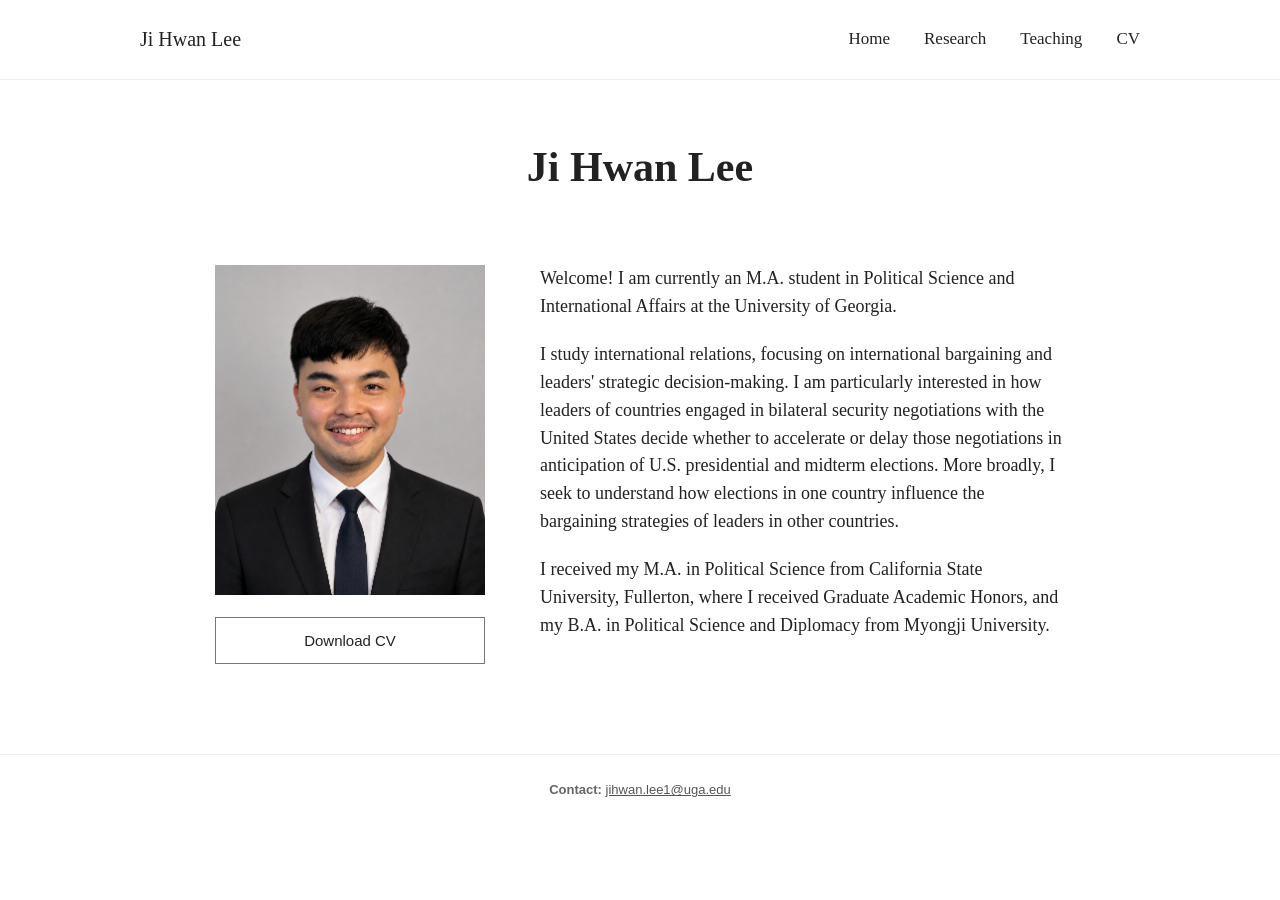
<file: index.html>
<!DOCTYPE html>
<html lang="en">

<head>

  <meta charset="UTF-8">

  <meta name="viewport"
        content="width=device-width, initial-scale=1.0">

  <title>Ji Hwan Lee</title>

  <meta
    name="description"
    content="Academic website of Ji Hwan Lee, M.A. student in Political Science and International Affairs at the University of Georgia."
  >

  <link rel="stylesheet" href="style.css">

</head>


<body>


<header>

  <div class="container header-inner">

    <a class="site-name" href="index.html">
      Ji Hwan Lee
    </a>

    <nav>

      <a href="index.html">Home</a>

      <a href="research.html">Research</a>

      <a href="teaching.html">Teaching</a>

      <a href="cv.pdf" target="_blank">CV</a>

    </nav>

  </div>

</header>



<main class="container">


  <h1 class="home-title">
    Ji Hwan Lee
  </h1>


  <div class="home-grid">


    <!-- PROFILE PHOTO + CV -->

    <div>

      <img
        src="profile.png"
        alt="Ji Hwan Lee"
        class="profile-photo"
      >

      <a
        href="cv.pdf"
        target="_blank"
        class="cv-button"
      >
        Download CV
      </a>

    </div>



    <!-- INTRODUCTION -->

    <div class="home-text">


      <p>
        Welcome! I am currently an M.A. student in Political Science
        and International Affairs at the University of Georgia.
      </p>


      <p>
       I study international relations, focusing on international bargaining and leaders' strategic decision-making. I am particularly interested in how leaders of countries engaged in bilateral security negotiations with the United States decide whether to accelerate or delay those negotiations in anticipation of U.S. presidential and midterm elections. More broadly, I seek to understand how elections in one country influence the bargaining strategies of leaders in other countries.
      </p>


      <p>
        I received my M.A. in Political Science from California State
        University, Fullerton, where I received Graduate Academic Honors,
        and my B.A. in Political Science and Diplomacy from Myongji University.
      </p>


    </div>


  </div>


</main>



<footer>

  <strong>Contact:</strong>
  <a href="mailto:jihwan.lee1@uga.edu">
    jihwan.lee1@uga.edu
  </a>

</footer>


</body>

</html>
</file>
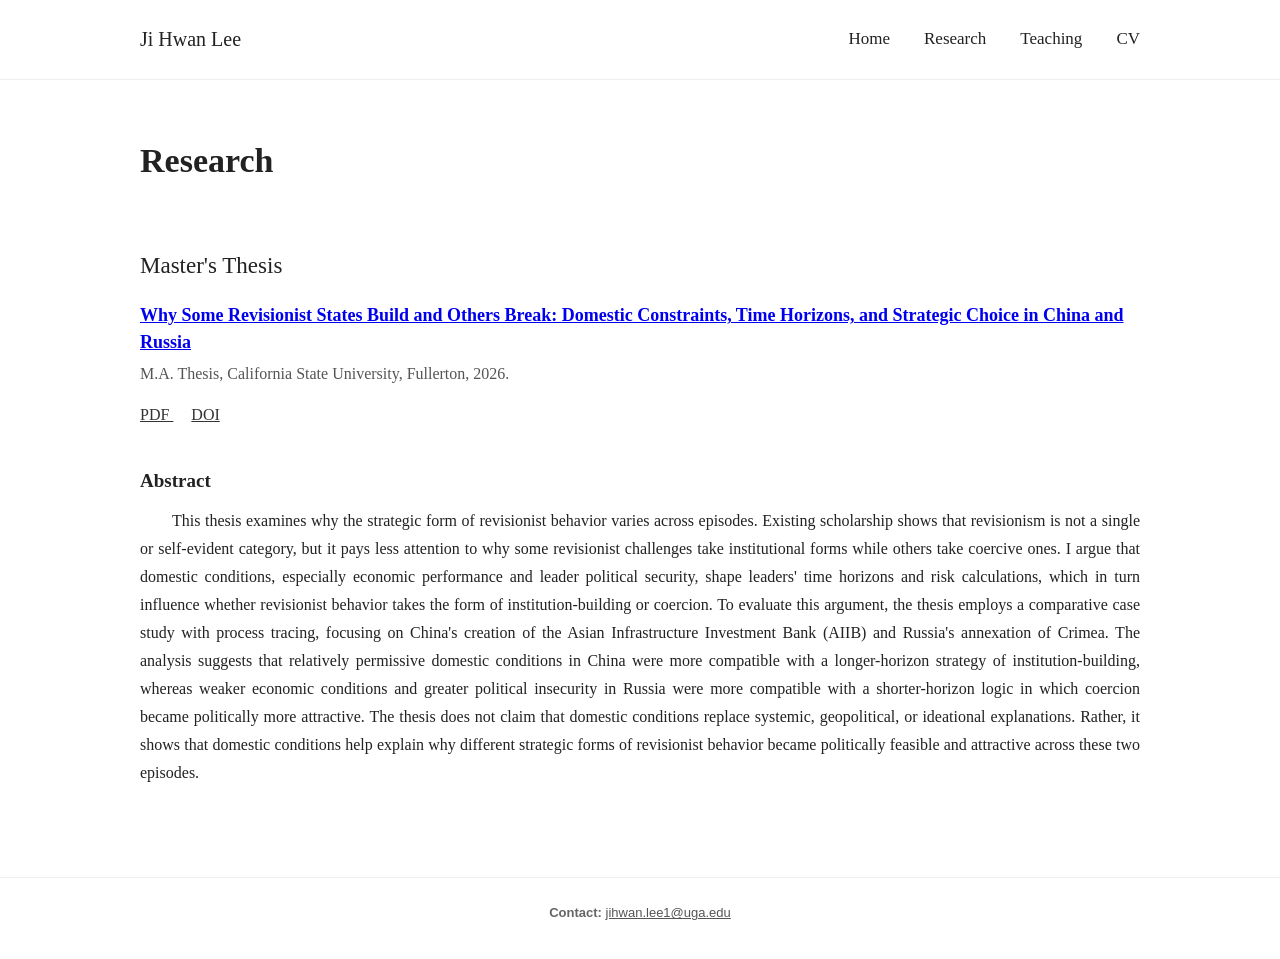
<file: research.html>
<!DOCTYPE html>
<html lang="en">

<head>

  <meta charset="UTF-8">

  <meta name="viewport"
        content="width=device-width, initial-scale=1.0">

  <title>Research | Ji Hwan Lee</title>

  <link rel="stylesheet" href="style.css">

</head>


<body>


<header>

  <div class="container header-inner">

    <a class="site-name" href="index.html">
      Ji Hwan Lee
    </a>

    <nav>

      <a href="index.html">Home</a>

      <a href="research.html">Research</a>

      <a href="teaching.html">Teaching</a>

      <a href="cv.pdf" target="_blank">CV</a>

    </nav>

  </div>

</header>



<main class="container">


  <h1 class="page-title">
    Research
  </h1>


  <h2>
    Master's Thesis
  </h2>


  <div class="paper-title">

    <a href="thesis.html">
      <strong>
        Why Some Revisionist States Build and Others Break:
        Domestic Constraints, Time Horizons, and Strategic Choice
        in China and Russia
      </strong>
    </a>

  </div>


  <p class="paper-meta">
    M.A. Thesis, California State University, Fullerton, 2026.
  </p>


  <p class="paper-links">

    <a href="thesis.pdf" target="_blank">
      PDF
    </a>

    <a
      href="https://doi.org/10.5281/zenodo.19543961"
      target="_blank"
    >
      DOI
    </a>

  </p>



  <div class="abstract-heading">
    Abstract
  </div>


  <p class="abstract">
    This thesis examines why the strategic form of revisionist behavior
    varies across episodes. Existing scholarship shows that revisionism
    is not a single or self-evident category, but it pays less attention
    to why some revisionist challenges take institutional forms while
    others take coercive ones. I argue that domestic conditions,
    especially economic performance and leader political security,
    shape leaders' time horizons and risk calculations, which in turn
    influence whether revisionist behavior takes the form of
    institution-building or coercion. To evaluate this argument, the
    thesis employs a comparative case study with process tracing,
    focusing on China's creation of the Asian Infrastructure Investment
    Bank (AIIB) and Russia's annexation of Crimea. The analysis suggests
    that relatively permissive domestic conditions in China were more
    compatible with a longer-horizon strategy of institution-building,
    whereas weaker economic conditions and greater political insecurity
    in Russia were more compatible with a shorter-horizon logic in which
    coercion became politically more attractive. The thesis does not
    claim that domestic conditions replace systemic, geopolitical, or
    ideational explanations. Rather, it shows that domestic conditions
    help explain why different strategic forms of revisionist behavior
    became politically feasible and attractive across these two episodes.
  </p>


</main>



<footer>

  <strong>Contact:</strong>
  <a href="mailto:jihwan.lee1@uga.edu">
    jihwan.lee1@uga.edu
  </a>

</footer>


</body>

</html>
</file>
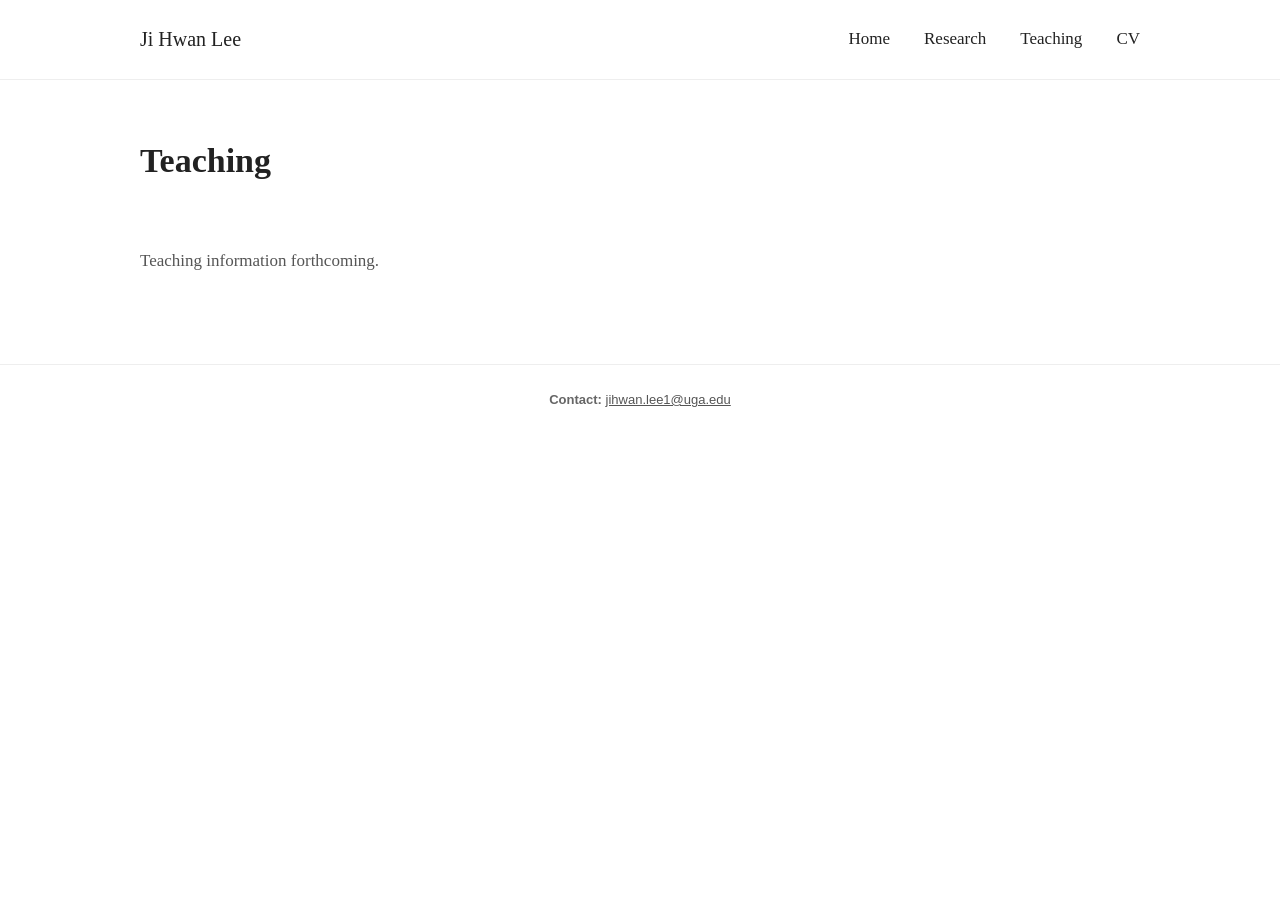
<file: teaching.html>
<!DOCTYPE html>
<html lang="en">

<head>

  <meta charset="UTF-8">

  <meta name="viewport"
        content="width=device-width, initial-scale=1.0">

  <title>Teaching | Ji Hwan Lee</title>

  <link rel="stylesheet" href="style.css">

</head>


<body>


<header>

  <div class="container header-inner">

    <a class="site-name" href="index.html">
      Ji Hwan Lee
    </a>

    <nav>

      <a href="index.html">Home</a>

      <a href="research.html">Research</a>

      <a href="teaching.html">Teaching</a>

      <a href="cv.pdf" target="_blank">CV</a>

    </nav>

  </div>

</header>



<main class="container">

  <h1 class="page-title">
    Teaching
  </h1>

  <p class="placeholder">
    Teaching information forthcoming.
  </p>

</main>



<footer>

  <strong>Contact:</strong>
  <a href="mailto:jihwan.lee1@uga.edu">
    jihwan.lee1@uga.edu
  </a>

</footer>


</body>

</html>
</file>
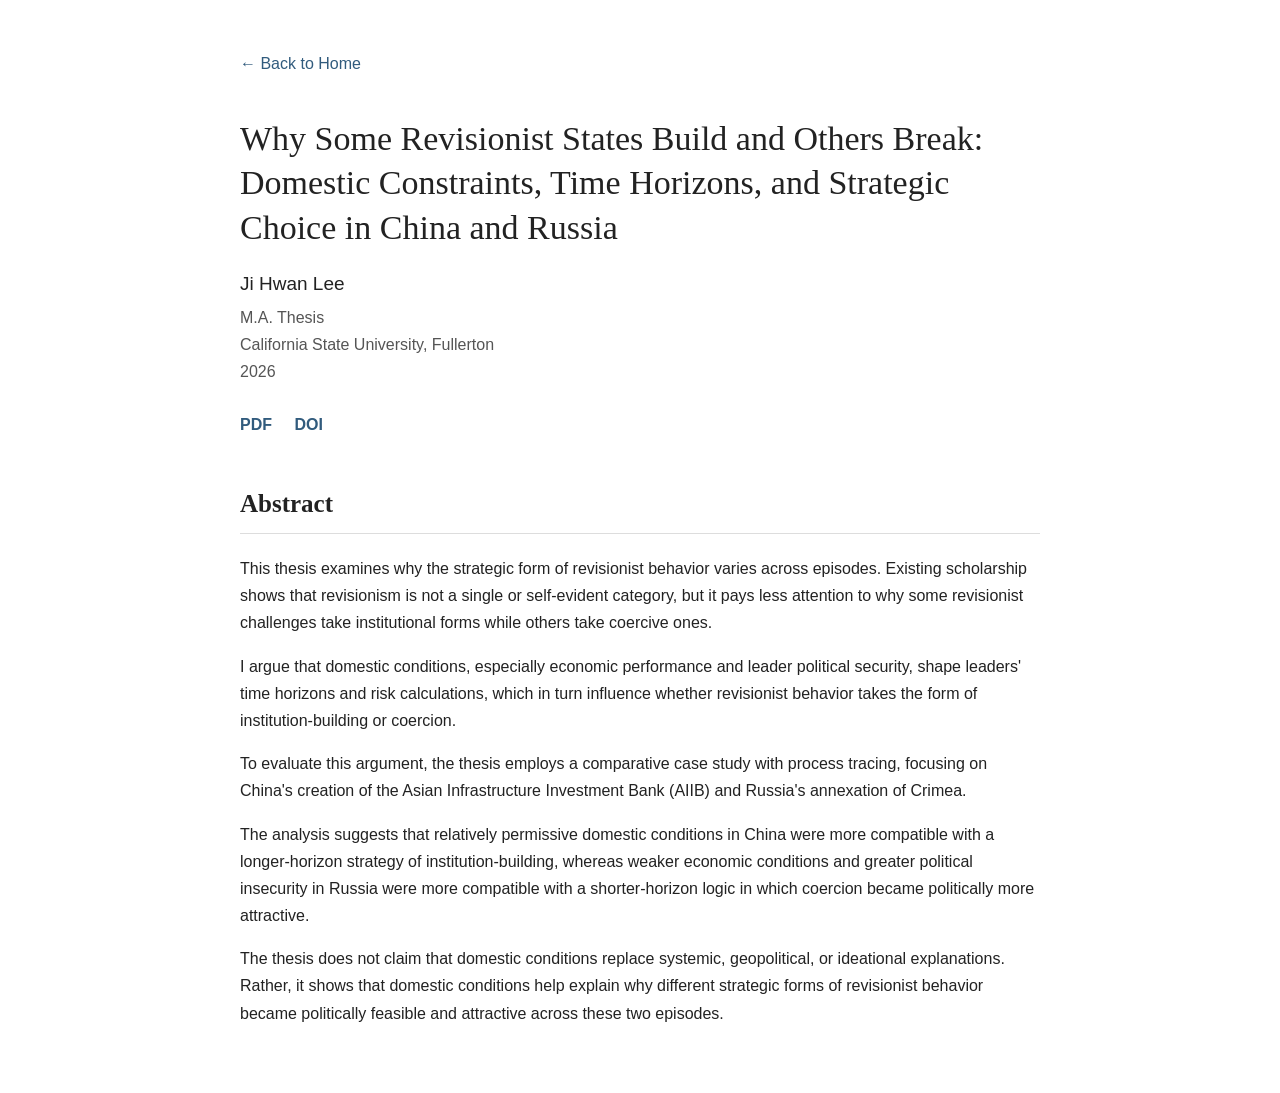
<file: thesis.html>
<!DOCTYPE html>
<html lang="en">

<head>
  <meta charset="UTF-8">
  <meta name="viewport" content="width=device-width, initial-scale=1.0">

  <title>
    Why Some Revisionist States Build and Others Break | Ji Hwan Lee
  </title>

  <!-- Google Scholar metadata -->

  <meta
    name="citation_title"
    content="Why Some Revisionist States Build and Others Break: Domestic Constraints, Time Horizons, and Strategic Choice in China and Russia"
  >

  <meta
    name="citation_author"
    content="Lee, Ji Hwan"
  >

  <meta
    name="citation_publication_date"
    content="2026/04/12"
  >

  <meta
    name="citation_dissertation_institution"
    content="California State University, Fullerton"
  >

  <meta
    name="citation_pdf_url"
    content="https://ji-hwan-lee.github.io/thesis.pdf"
  >

  <meta
    name="description"
    content="M.A. thesis by Ji Hwan Lee on domestic conditions, time horizons, and variation in revisionist state strategy."
  >

  <style>
    body {
      font-family: Arial, Helvetica, sans-serif;
      color: #222;
      line-height: 1.7;
      margin: 0;
      background: #fff;
    }

    .container {
      max-width: 800px;
      margin: 0 auto;
      padding: 50px 30px;
    }

    .back {
      margin-bottom: 40px;
    }

    h1 {
      font-family: Georgia, "Times New Roman", serif;
      font-size: 34px;
      font-weight: 500;
      line-height: 1.3;
      margin-bottom: 18px;
    }

    .author {
      font-size: 19px;
      margin-bottom: 4px;
    }

    .institution {
      color: #555;
      margin-top: 0;
    }

    h2 {
      font-family: Georgia, "Times New Roman", serif;
      font-size: 25px;
      margin-top: 45px;
      border-bottom: 1px solid #ddd;
      padding-bottom: 8px;
    }

    a {
      color: #315b7d;
      text-decoration: none;
    }

    a:hover {
      text-decoration: underline;
    }

    .links {
      margin-top: 25px;
    }

    .links a {
      margin-right: 18px;
      font-weight: 600;
    }
  </style>

</head>

<body>

  <div class="container">

    <div class="back">
      <a href="index.html">← Back to Home</a>
    </div>

    <h1 class="citation_title">
      Why Some Revisionist States Build and Others Break:
      Domestic Constraints, Time Horizons, and Strategic Choice
      in China and Russia
    </h1>

    <div class="citation_author author">
      Ji Hwan Lee
    </div>

    <p class="institution">
      M.A. Thesis<br>
      California State University, Fullerton<br>
      2026
    </p>

    <div class="links">
      <a href="thesis.pdf" target="_blank">PDF</a>

      <a href="https://doi.org/10.5281/zenodo.19543961"
         target="_blank">DOI</a>
    </div>

    <h2>Abstract</h2>

    <p>
      This thesis examines why the strategic form of revisionist behavior
      varies across episodes. Existing scholarship shows that revisionism
      is not a single or self-evident category, but it pays less attention
      to why some revisionist challenges take institutional forms while
      others take coercive ones.
    </p>

    <p>
      I argue that domestic conditions, especially economic performance
      and leader political security, shape leaders' time horizons and risk
      calculations, which in turn influence whether revisionist behavior
      takes the form of institution-building or coercion.
    </p>

    <p>
      To evaluate this argument, the thesis employs a comparative case
      study with process tracing, focusing on China's creation of the
      Asian Infrastructure Investment Bank (AIIB) and Russia's annexation
      of Crimea.
    </p>

    <p>
      The analysis suggests that relatively permissive domestic conditions
      in China were more compatible with a longer-horizon strategy of
      institution-building, whereas weaker economic conditions and greater
      political insecurity in Russia were more compatible with a
      shorter-horizon logic in which coercion became politically more
      attractive.
    </p>

    <p>
      The thesis does not claim that domestic conditions replace systemic,
      geopolitical, or ideational explanations. Rather, it shows that
      domestic conditions help explain why different strategic forms of
      revisionist behavior became politically feasible and attractive
      across these two episodes.
    </p>

  </div>

</body>
</html>
</file>
<file: style.css>
* {
  box-sizing: border-box;
}

body {
  margin: 0;
  background: #ffffff;
  color: #222;
  font-family: Georgia, "Times New Roman", serif;
  line-height: 1.55;
}

.container {
  width: min(1000px, calc(100% - 60px));
  margin: 0 auto;
}


/* HEADER */

header {
  border-bottom: 1px solid #eeeeee;
  padding: 24px 0;
  margin-bottom: 55px;
}

.header-inner {
  display: flex;
  align-items: center;
  justify-content: space-between;
}

.site-name {
  color: #222;
  text-decoration: none;
  font-size: 20px;
}

nav a {
  color: #222;
  text-decoration: none;
  margin-left: 30px;
  font-size: 17px;
}

nav a:hover {
  text-decoration: underline;
}


/* HOME */

.home-title {
  text-align: center;
  font-size: 42px;
  font-weight: 600;
  margin: 15px 0 65px;
}

.home-grid {
  display: grid;
  grid-template-columns: 270px 1fr;
  gap: 55px;
  align-items: start;
  max-width: 850px;
  margin: 0 auto;
}

.profile-photo {
  width: 270px;
  height: 330px;
  object-fit: cover;
  display: block;
}

.cv-button {
  display: block;
  margin-top: 22px;
  border: 1px solid #777;
  padding: 11px 15px;
  text-align: center;
  color: #222;
  text-decoration: none;
  font-family: Arial, Helvetica, sans-serif;
  font-size: 15px;
}

.cv-button:hover {
  background: #f5f5f5;
}

.home-text {
  font-size: 18px;
}

.home-text p {
  margin-top: 0;
  margin-bottom: 20px;
}


/* GENERAL PAGES */

.page-title {
  font-size: 34px;
  font-weight: 600;
  margin-bottom: 60px;
}

h2 {
  font-size: 23px;
  font-weight: 500;
  margin-top: 45px;
}

.paper-title {
  font-size: 18px;
  line-height: 1.5;
  margin-bottom: 6px;
}

.paper-meta {
  color: #555;
  margin-top: 0;
  margin-bottom: 10px;
}

.paper-links a {
  color: #333;
  margin-right: 18px;
}

.abstract-heading {
  margin-top: 38px;
  font-size: 19px;
  font-weight: 600;
}

.abstract {
  font-size: 16px;
  line-height: 1.75;
  text-align: justify;
  text-indent: 2em;
  margin-top: 12px;
}

.placeholder {
  font-size: 17px;
  color: #555;
}


/* THESIS PAGE */

.thesis-page {
  max-width: 800px;
  margin: 0 auto;
}

.thesis-title {
  font-size: 30px;
  line-height: 1.35;
  margin-bottom: 15px;
}

.thesis-author {
  font-size: 19px;
  margin-bottom: 5px;
}

.thesis-info {
  color: #555;
  margin-top: 0;
}


/* FOOTER */

footer {
  margin-top: 90px;
  padding: 25px 0 35px;
  text-align: center;
  border-top: 1px solid #eeeeee;
  font-family: Arial, Helvetica, sans-serif;
  font-size: 13px;
  color: #666;
}

footer a {
  color: #555;
}


/* MOBILE */

@media (max-width: 700px) {

  .header-inner {
    flex-direction: column;
    align-items: flex-start;
    gap: 15px;
  }

  nav a {
    margin-left: 0;
    margin-right: 20px;
  }

  .home-title {
    text-align: left;
    font-size: 35px;
    margin-bottom: 35px;
  }

  .home-grid {
    grid-template-columns: 1fr;
  }

  .profile-photo {
    width: 230px;
    height: 285px;
  }

  .cv-button {
    width: 230px;
  }
}
</file>
